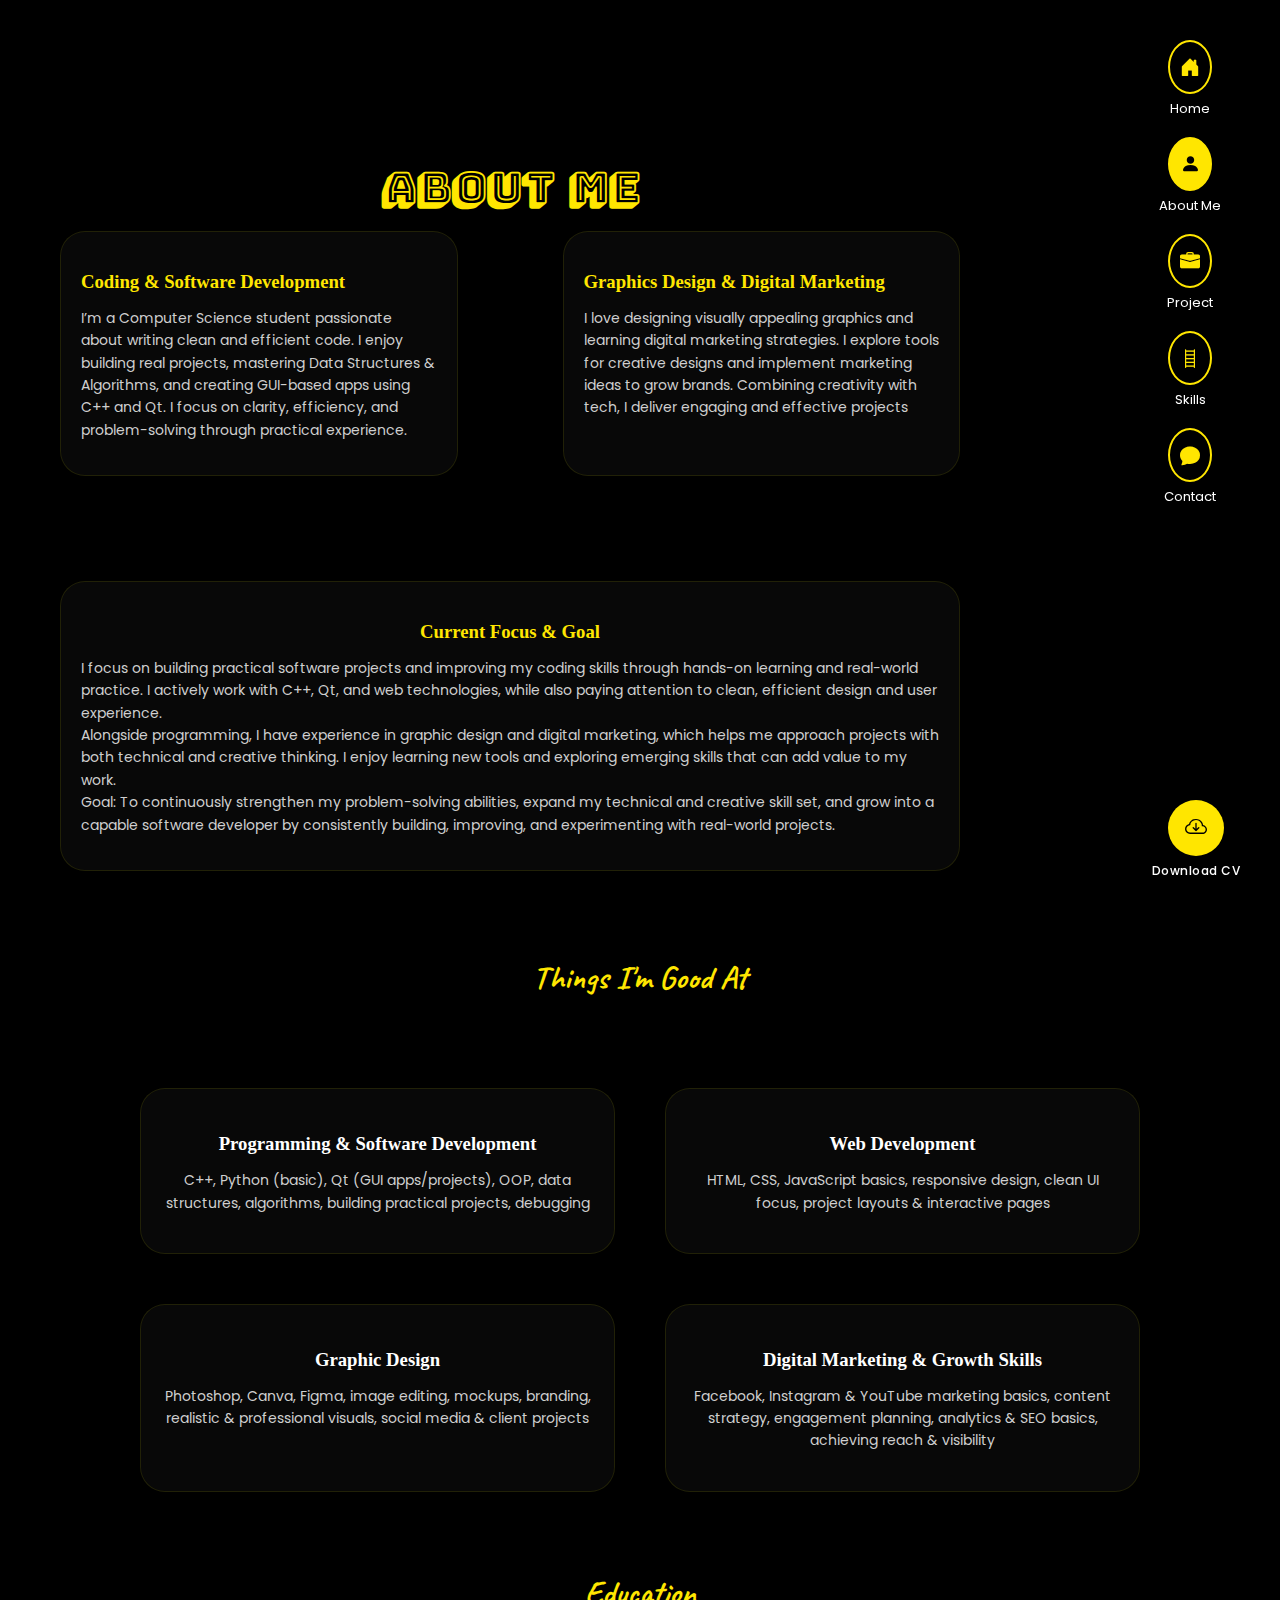
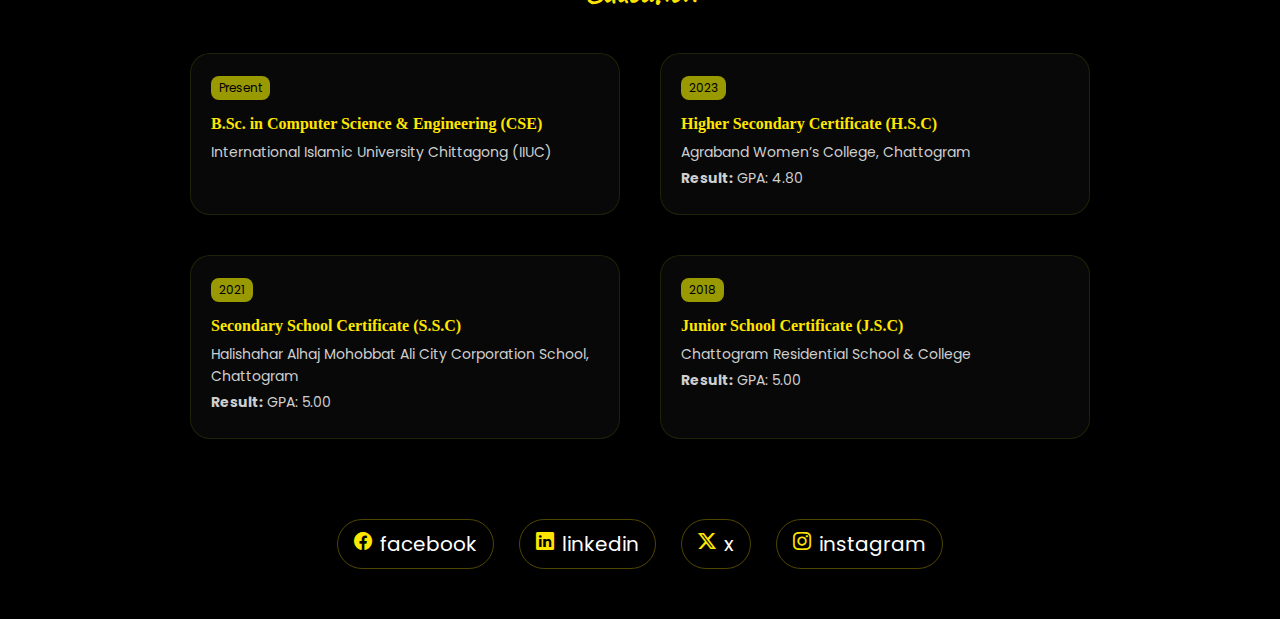
<file: about.html>
<!DOCTYPE html>
<html lang="en">

<head>
    <meta charset="UTF-8">
    <title>About - Rifta</title>
    <meta name="viewport" content="width=device-width, initial-scale=1.0">

    <!-- Google Fonts -->
    <link href="https://fonts.googleapis.com/css2?family=Caveat&family=Poppins:wght@400;500;600&display=swap"
        rel="stylesheet">
    <link href="https://fonts.googleapis.com/css2?family=Bungee+Shade&display=swap" rel="stylesheet">
    <link rel="stylesheet" href="https://cdn.jsdelivr.net/npm/bootstrap-icons@1.11.1/font/bootstrap-icons.css">
    <!-- Bootstrap Icons -->
    <link rel="stylesheet" href="https://cdn.jsdelivr.net/npm/bootstrap-icons@1.10.5/font/bootstrap-icons.css">

    <!-- CSS -->
    <link rel="stylesheet" href="style.css">
</head>

<body>

    <!-- Sidebar -->
    <div class="sidebar">
        <ul>
            <li><a href="index.html"><i class="bi bi-house-door-fill"></i> Home</a></li>
            <li><a href="about.html" class="active"><i class="bi bi-person-fill"></i> About Me</a></li>
            <li><a href="project.html"><i class="bi bi-briefcase-fill"></i> Project</a></li>
            <li><a href="skills.html"><i class="bi bi-ladder"></i> Skills</a></li>
            <li><a href="contact.html"><i class="bi bi-chat-fill"></i> Contact</a></li>
        </ul>
    </div>

    <!-- Main Content -->
    <div class="main-content about-page">

        <h1 class="page-title">About Me</h1>

        <div class="about-cards">
            <div class="about-card">
                <h3>Coding & Software Development</h3>
                <p>I’m a Computer Science student passionate about writing clean and efficient code.
                    I enjoy building real projects, mastering Data Structures & Algorithms,
                    and creating GUI-based apps using C++ and Qt.
                    I focus on clarity, efficiency, and problem-solving through practical experience.</p>
            </div>

            <div class="about-card">
                <h3>Graphics Design & Digital Marketing</h3>
                <p>I love designing visually appealing graphics and learning digital marketing strategies.
                    I explore tools for creative designs and implement marketing ideas to grow brands.
                    Combining creativity with tech, I deliver engaging and effective projects</p>
            </div>
            <div class="about-card">
    <h3>Current Focus & Goal</h3>
    <p>I focus on building practical software projects and improving my coding skills through hands-on learning and real-world practice.
         I actively work with C++, Qt, and web technologies, while also paying attention to clean, efficient design and user experience.<br>
        Alongside programming, I have experience in graphic design and digital marketing, which helps me approach projects with both technical and creative thinking. 
        I enjoy learning new tools and exploring emerging skills that can add value to my work.<br>
    Goal: To continuously strengthen my problem-solving abilities, expand my technical and creative skill set, and grow into a capable
     software developer by consistently building, improving, and experimenting with real-world projects.</p>
</div>

            <a href="cv.pdf" class="cv-btn" download>
                <span class="cv-circle">
                    <i class="bi bi-cloud-arrow-down"></i>
                </span>
                <span class="cv-text">Download CV</span>
            </a>




        </div>

    </div>
    <section class="skills-section">
    <h2 class="section-title">Things I'm Good At</h2>
    <div class="skills-grid">
        <div class="skill-card">
            <h3>Programming & Software Development</h3>
            <p>C++, Python (basic), Qt (GUI apps/projects), OOP, data structures, algorithms, building practical projects, debugging</p>
        </div>
        <div class="skill-card">
            <h3>Web Development</h3>
            <p>HTML, CSS, JavaScript basics, responsive design, clean UI focus, project layouts & interactive pages</p>
        </div>
        <div class="skill-card">
            <h3>Graphic Design</h3>
            <p>Photoshop, Canva, Figma, image editing, mockups, branding, realistic & professional visuals, social media & client projects</p>
        </div>
        <div class="skill-card">
            <h3>Digital Marketing & Growth Skills</h3>
            <p>Facebook, Instagram & YouTube marketing basics, content strategy, engagement planning, analytics & SEO basics, achieving reach & visibility</p>
        </div>
    </div>
     
</section>
<section class="education-section">
    <h2 class="section-title">Education</h2>
    <div class="education-grid">
        <div class="edu-card">
            <span class="edu-year">Present</span>
            <h3>B.Sc. in Computer Science & Engineering (CSE)</h3>
            <p>International Islamic University Chittagong (IIUC)</p>
        </div>
        <div class="edu-card">
            <span class="edu-year">2023</span>
            <h3>Higher Secondary Certificate (H.S.C)</h3>
            <p>Agraband Women’s College, Chattogram</p>
            <p><strong>Result:</strong> GPA: 4.80</p>
        </div>
        <div class="edu-card">
            <span class="edu-year">2021</span>
            <h3>Secondary School Certificate (S.S.C)</h3>
            <p>Halishahar Alhaj Mohobbat Ali City Corporation School, Chattogram</p>
            <p><strong>Result:</strong> GPA: 5.00</p>
        </div>
        <div class="edu-card">
            <span class="edu-year">2018</span>
            <h3>Junior School Certificate (J.S.C)</h3>
            <p>Chattogram Residential School & College</p>
            <p><strong>Result:</strong> GPA: 5.00</p>
        </div>
    </div>
      
</section>

<div class="global-social">
    <a href="https://www.facebook.com/profile.php?id=61560822404794"><i class="bi bi-facebook"></i><span>facebook</span></a>
    <a href="https://www.linkedin.com/in/rifta2020/"><i class="bi bi-linkedin"></i><span>linkedin</span></a>
    <a href="#"><i class="bi bi-twitter-x"></i><span>x</span></a>
    <a href="https://www.instagram.com/__growthmerely__/?hl=en"><i class="bi bi-instagram"></i><span>instagram</span></a>
</div>

</body>

</html>
</file>
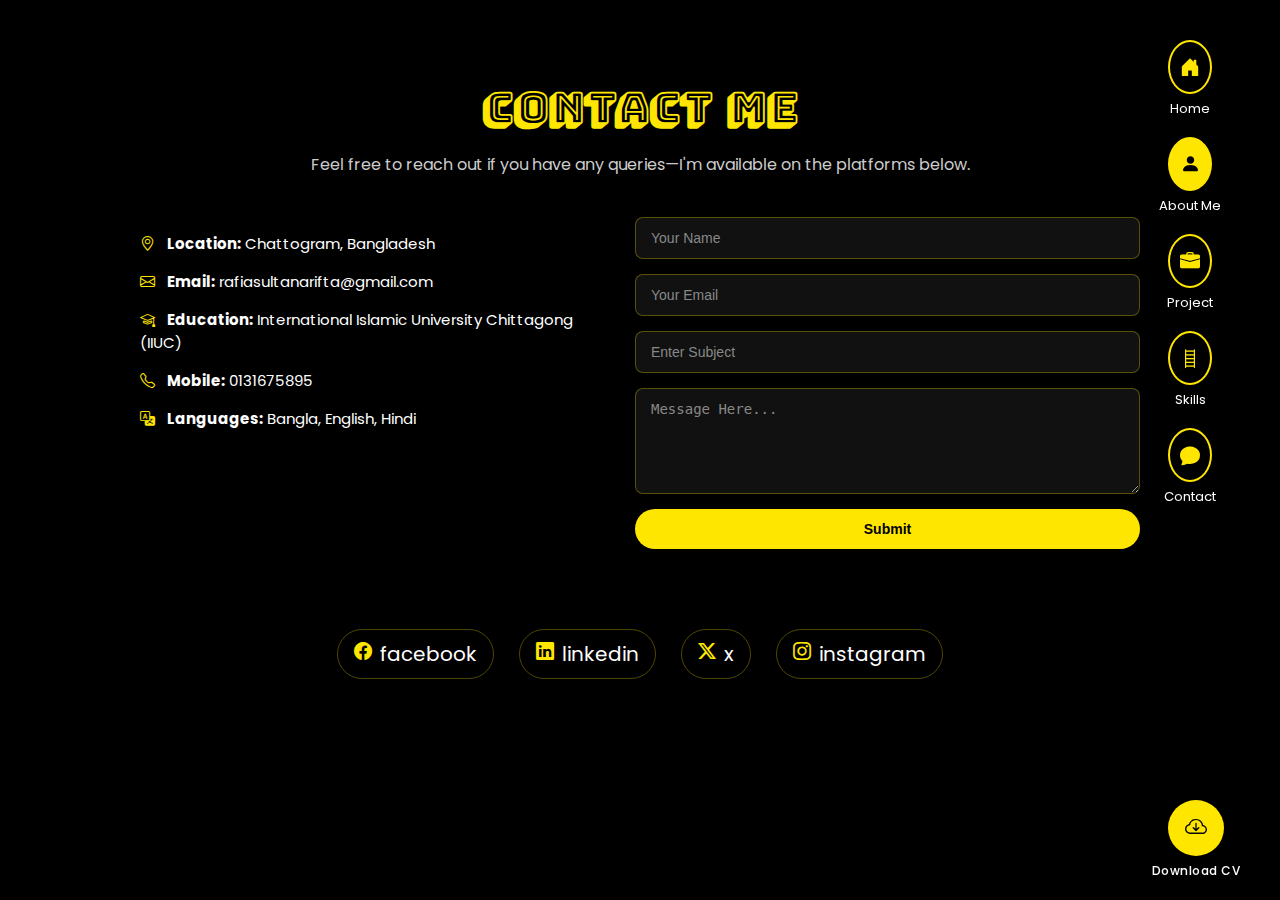
<file: contact.html>
<!DOCTYPE html>
<html lang="en">
<head>
    <meta charset="UTF-8">
    <title>Contact - Rifta</title>
    <meta name="viewport" content="width=device-width, initial-scale=1.0">

    <!-- Google Fonts -->
    <link href="https://fonts.googleapis.com/css2?family=Poppins:wght@400;500;600&display=swap" rel="stylesheet">
    <link href="https://fonts.googleapis.com/css2?family=Bungee+Shade&display=swap" rel="stylesheet">

    <!-- Bootstrap Icons -->
    <link rel="stylesheet" href="https://cdn.jsdelivr.net/npm/bootstrap-icons@1.11.1/font/bootstrap-icons.css">

    <!-- CSS -->
    <link rel="stylesheet" href="style.css">
</head>

<body>
     <div class="sidebar">
        <ul>
            <li><a href="index.html"><i class="bi bi-house-door-fill"></i> Home</a></li>
            <li><a href="about.html" class="active"><i class="bi bi-person-fill"></i> About Me</a></li>
            <li><a href="project.html"><i class="bi bi-briefcase-fill"></i> Project</a></li>
            <li><a href="skills.html"><i class="bi bi-ladder"></i> Skills</a></li>
            <li><a href="contact.html"><i class="bi bi-chat-fill"></i> Contact</a></li>
        </ul>
    </div>

<div class="main-content contact-page">

    <h1 class="page-title">CONTACT ME</h1>

    <p class="contact-desc">
       Feel free to reach out if you have any queries—I'm available on the platforms below.
    </p>

    <div class="contact-container">

        <!-- Contact Info -->
        <div class="contact-info">
            <p><i class="bi bi-geo-alt"></i> <strong>Location:</strong> Chattogram, Bangladesh</p>
            <p><i class="bi bi-envelope"></i> <strong>Email:</strong> rafiasultanarifta@gmail.com</p>
            <p><i class="bi bi-mortarboard"></i> <strong>Education:</strong> International Islamic University Chittagong (IIUC)</p>
            <p><i class="bi bi-telephone"></i> <strong>Mobile:</strong> 0131675895</p>
            <p><i class="bi bi-translate"></i> <strong>Languages:</strong> Bangla, English, Hindi</p>
        </div>

        <!-- Contact Form -->
        <form class="contact-form">
            <input type="text" placeholder="Your Name" required>
            <input type="email" placeholder="Your Email" required>
            <input type="text" placeholder="Enter Subject">
            <textarea rows="5" placeholder="Message Here..."></textarea>
            <button type="submit">Submit</button>
        </form>

    </div>
     <div class="global-social">
            <a href="https://www.facebook.com/profile.php?id=61560822404794" target="_blank">
                <i class="bi bi-facebook"></i><span>facebook</span>
            </a>
            <a href="https://www.linkedin.com/in/rifta2020/" target="_blank">
                <i class="bi bi-linkedin"></i><span>linkedin</span>
            </a>
            <a href="#"><i class="bi bi-twitter-x"></i><span>x</span></a>
            <a href="https://www.instagram.com/__growthmerely__/?hl=en" target="_blank">
                <i class="bi bi-instagram"></i><span>instagram</span>
            </a>
        </div>
         <!-- ===== DOWNLOAD CV BUTTON ===== -->
        <a href="cv.pdf" class="cv-btn" download>
            <span class="cv-circle">
                <i class="bi bi-cloud-arrow-down"></i>
            </span>
            <span class="cv-text">Download CV</span>
        </a>

</div>

</body>
</html>
</file>
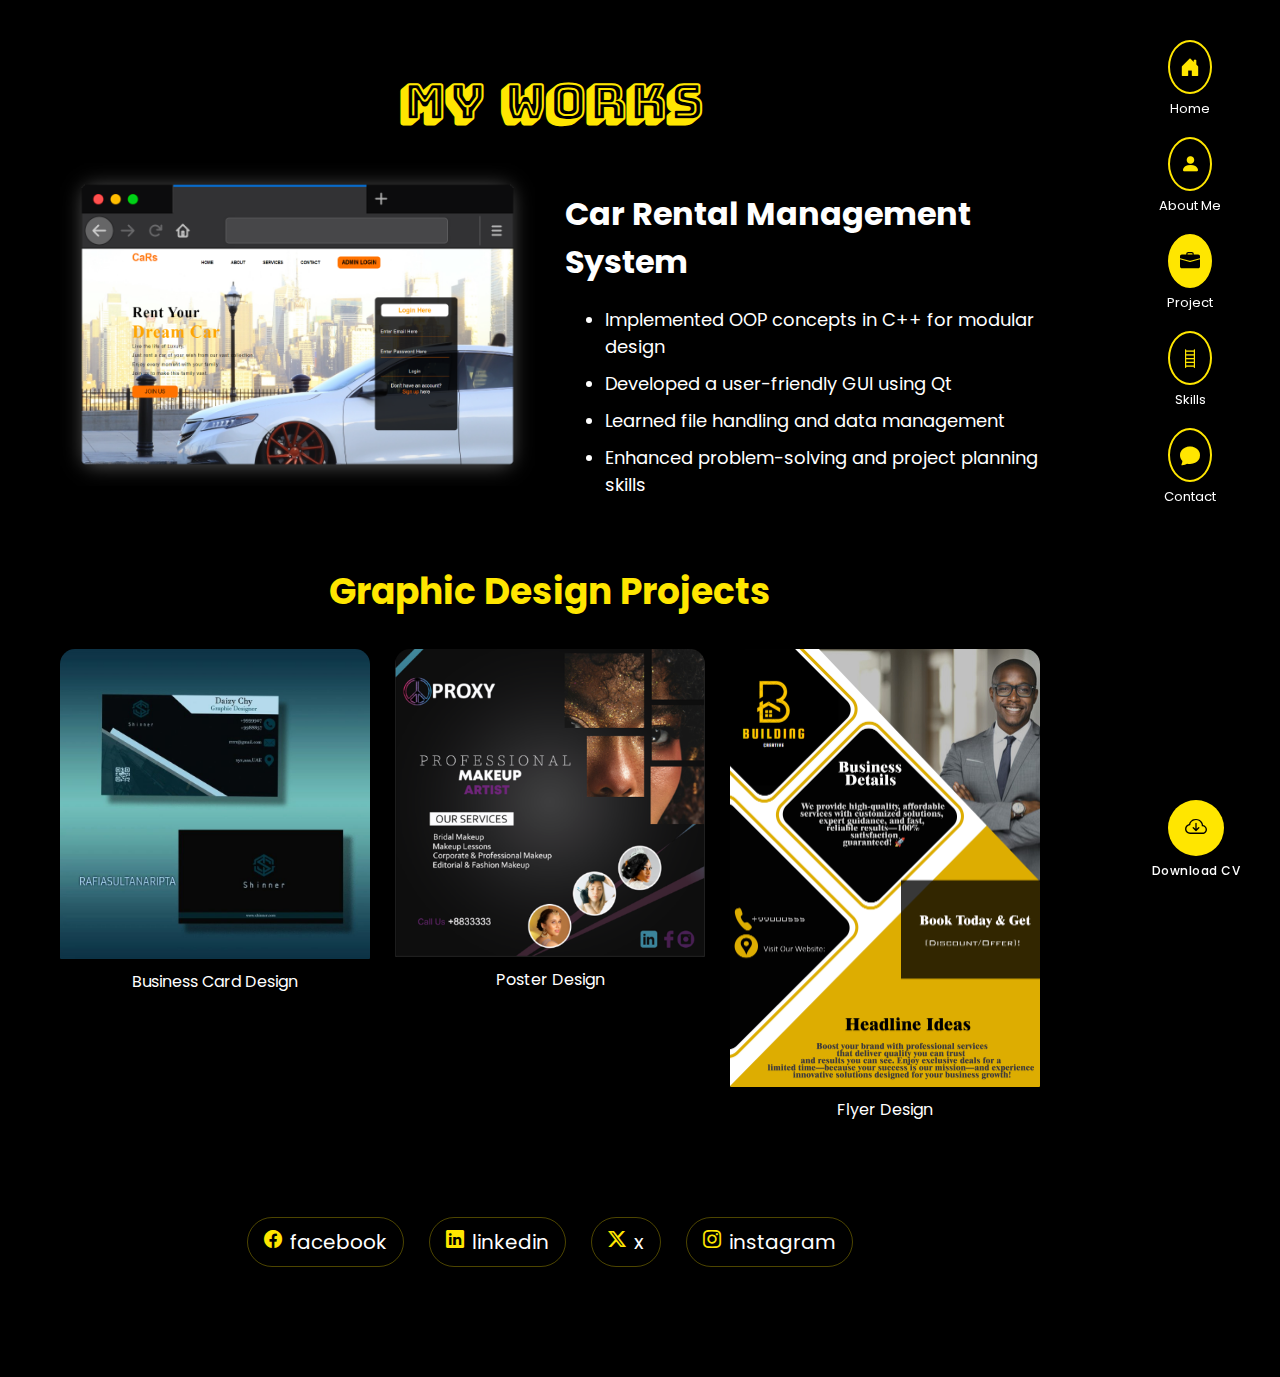
<file: project.html>
<!DOCTYPE html>
<html lang="en">
<head>
    <meta charset="UTF-8">
    <title>Projects - Rifta</title>
    <meta name="viewport" content="width=device-width, initial-scale=1.0">

    <!-- Google Fonts -->
    <link href="https://fonts.googleapis.com/css2?family=Caveat&family=Poppins:wght@400;500;600&display=swap" rel="stylesheet">
    <link href="https://fonts.googleapis.com/css2?family=Bungee+Shade&display=swap" rel="stylesheet">

    <!-- Bootstrap Icons -->
    <link rel="stylesheet" href="https://cdn.jsdelivr.net/npm/bootstrap-icons@1.11.1/font/bootstrap-icons.css">

    <!-- CSS -->
    <link rel="stylesheet" href="style.css">
</head>

<body>

    <!-- ================= SIDEBAR ================= -->
    <div class="sidebar">
        <ul>
            <li><a href="index.html"><i class="bi bi-house-door-fill"></i> Home</a></li>
            <li><a href="about.html"><i class="bi bi-person-fill"></i> About Me</a></li>
            <li><a href="project.html" class="active"><i class="bi bi-briefcase-fill"></i> Project</a></li>
            <li><a href="skills.html"><i class="bi bi-ladder"></i> Skills</a></li>
            <li><a href="contact.html"><i class="bi bi-chat-fill"></i> Contact</a></li>
        </ul>
    </div>

    <!-- ================= MAIN CONTENT ================= -->
    <div class="main-content projects-page">

        <h1 class="page-title">MY WORKS</h1>

        <!-- ===== MAIN PROJECT ===== -->
        <section class="project-main">
            <div class="project-img">
                <img src="images/car.png" alt="Car Rental Management System">
            </div>

            <div class="project-info">
                <h2>Car Rental Management System</h2>
                <ul>
                    <li>Implemented OOP concepts in C++ for modular design</li>
                    <li>Developed a user-friendly GUI using Qt</li>
                    <li>Learned file handling and data management</li>
                    <li>Enhanced problem-solving and project planning skills</li>
                </ul>
            </div>
        </section>

        <!-- ===== GRAPHIC PROJECTS ===== -->
        <h2 class="sub-title">Graphic Design Projects</h2>

        <section class="design-grid">
            <div class="design-card">
                <img src="images/bcard.png" alt="Business Card Design">
                <p>Business Card Design</p>
            </div>

            <div class="design-card">
                <img src="images/poster.png" alt="Poster Design">
                <p>Poster Design</p>
            </div>

            <div class="design-card">
                <img src="images/flyer.jpg" alt="Flyer Design">
                <p>Flyer Design</p>
            </div>
        </section>

        <!-- ===== DOWNLOAD CV BUTTON ===== -->
        <a href="cv.pdf" class="cv-btn" download>
            <span class="cv-circle">
                <i class="bi bi-cloud-arrow-down"></i>
            </span>
            <span class="cv-text">Download CV</span>
        </a>

        <!-- ===== SOCIAL ===== -->
        <div class="global-social">
            <a href="https://www.facebook.com/profile.php?id=61560822404794" target="_blank">
                <i class="bi bi-facebook"></i><span>facebook</span>
            </a>
            <a href="https://www.linkedin.com/in/rifta2020/" target="_blank">
                <i class="bi bi-linkedin"></i><span>linkedin</span>
            </a>
            <a href="#"><i class="bi bi-twitter-x"></i><span>x</span></a>
            <a href="https://www.instagram.com/__growthmerely__/?hl=en" target="_blank">
                <i class="bi bi-instagram"></i><span>instagram</span>
            </a>
        </div>

    </div>

</body>
</html>
</file>
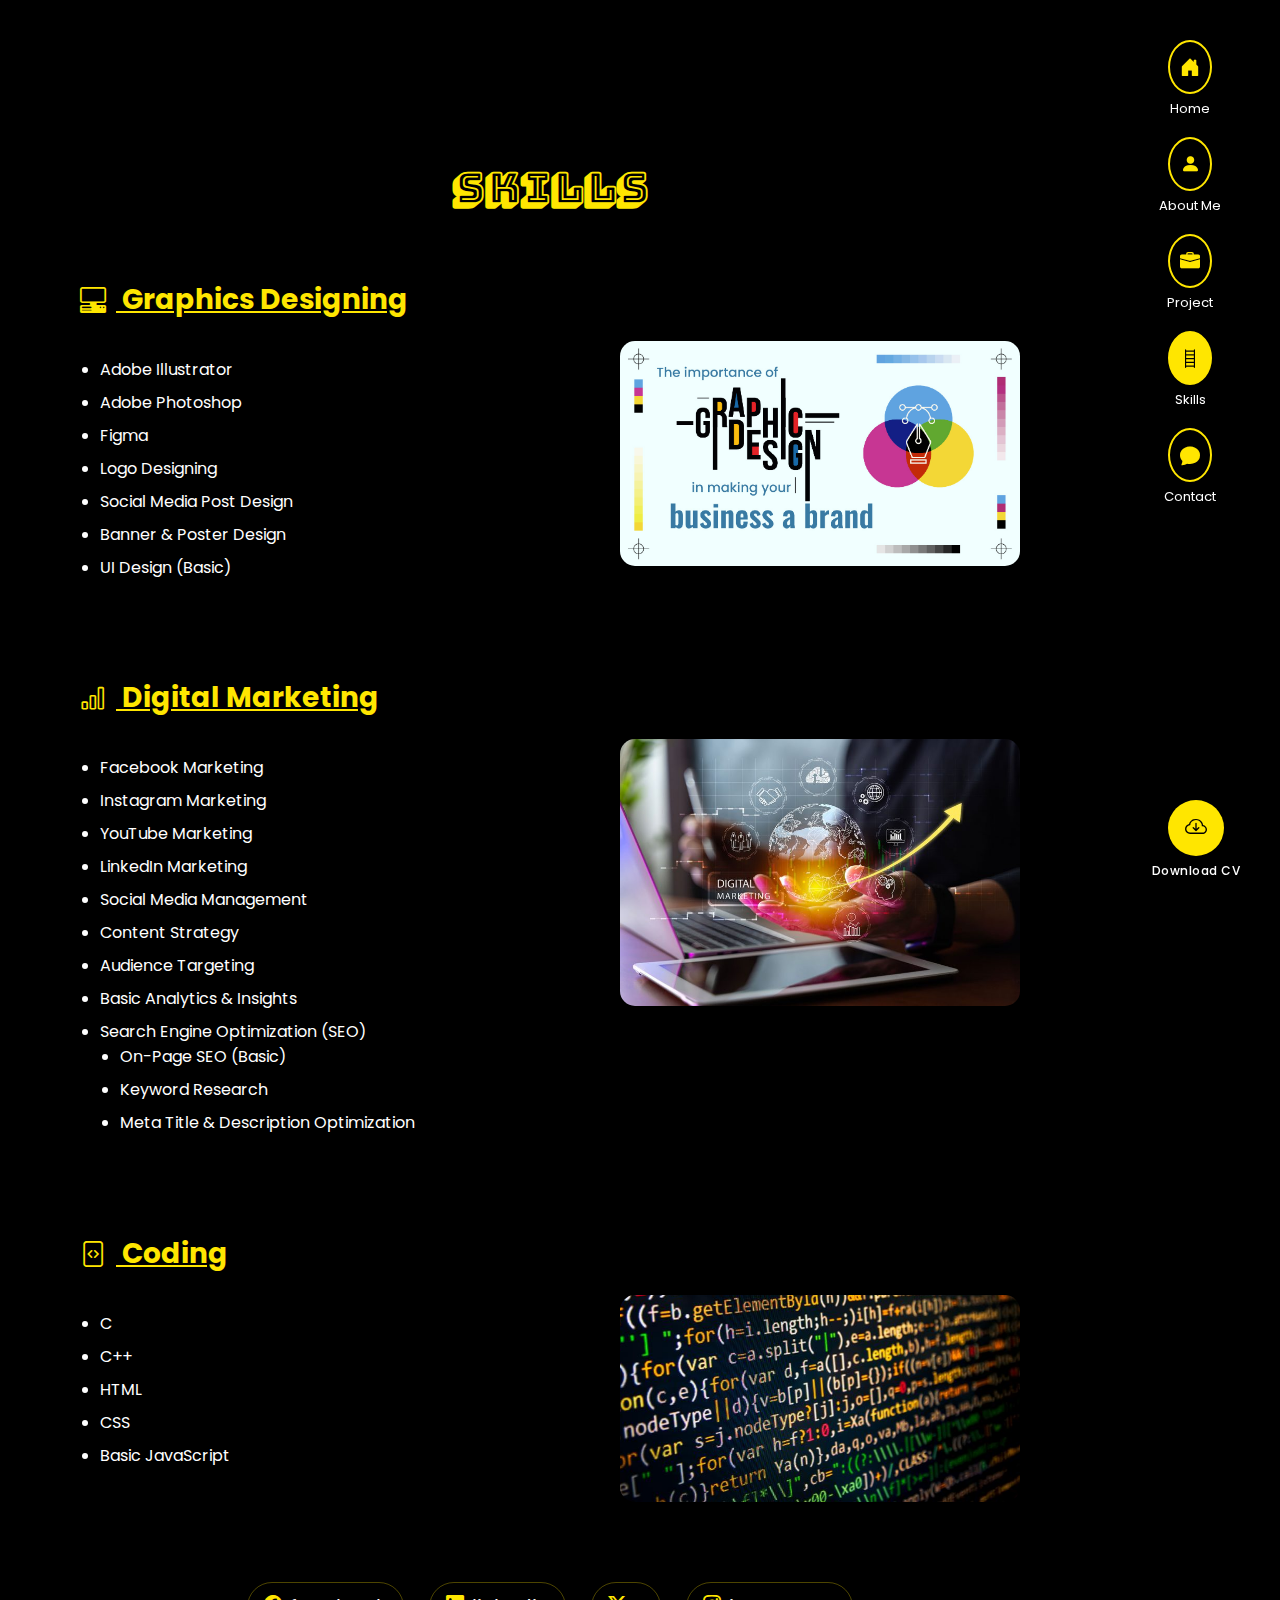
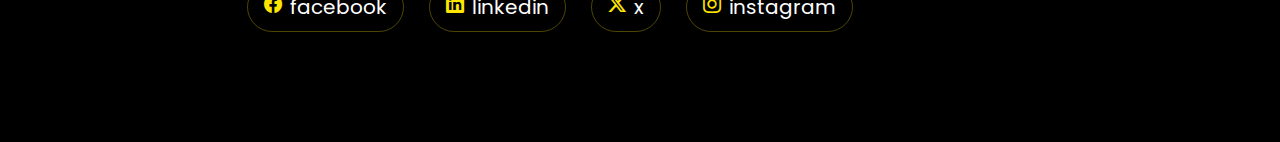
<file: skills.html>
<!DOCTYPE html>
<html lang="en">
<head>
    <meta charset="UTF-8">
    <title>Skills - Rifta</title>
    <meta name="viewport" content="width=device-width, initial-scale=1.0">

    <!-- Google Fonts -->
    <link href="https://fonts.googleapis.com/css2?family=Caveat&family=Poppins:wght@400;500;600&display=swap" rel="stylesheet">
    <link href="https://fonts.googleapis.com/css2?family=Bungee+Shade&display=swap" rel="stylesheet">

    <!-- Bootstrap Icons -->
    <link rel="stylesheet" href="https://cdn.jsdelivr.net/npm/bootstrap-icons@1.11.1/font/bootstrap-icons.css">

    <!-- CSS -->
    <link rel="stylesheet" href="style.css">
</head>

<body>

    <!-- ================= SIDEBAR ================= -->
    <div class="sidebar">
        <ul>
            <li><a href="index.html"><i class="bi bi-house-door-fill"></i> Home</a></li>
            <li><a href="about.html"><i class="bi bi-person-fill"></i> About Me</a></li>
            <li><a href="project.html"><i class="bi bi-briefcase-fill"></i> Project</a></li>
            <li><a href="skills.html" class="active"><i class="bi bi-ladder"></i> Skills</a></li>
            <li><a href="contact.html"><i class="bi bi-chat-fill"></i> Contact</a></li>
        </ul>
    </div>

    <!-- ================= MAIN CONTENT ================= -->
    <div class="main-content skills-page">

        <h1 class="page-title">SKILLS</h1>

        <section class="skills-section">
            <!-- Graphics Designing -->
<div class="skill-category">
    <h2 class="skill-title graphics">
        <i class="bi bi-pc-display-horizontal"></i> Graphics Designing
    </h2>
    <div class="skill-content">
        <ul>
            <li>Adobe Illustrator</li>
            <li>Adobe Photoshop</li>
            <li>Figma</li>
            <li>Logo Designing</li>
            <li>Social Media Post Design</li>
            <li>Banner & Poster Design</li>
            <li>UI Design (Basic)</li>
        </ul>
        <img src="images/graphics.jpg" alt="Graphic Design Example">
    </div>
</div>
        <!-- ===== DOWNLOAD CV BUTTON ===== -->
        <a href="cv.pdf" class="cv-btn" download>
            <span class="cv-circle">
                <i class="bi bi-cloud-arrow-down"></i>
            </span>
            <span class="cv-text">Download CV</span>
        </a>
        
<!-- Digital Marketing -->
<div class="skill-category">
    <h2 class="skill-title marketing">
        <i class="bi bi-bar-chart"></i> Digital Marketing
    </h2>
    <div class="skill-content">
        <ul>
            <li>Facebook Marketing</li>
            <li>Instagram Marketing</li>
            <li>YouTube Marketing</li>
            <li>LinkedIn Marketing</li>
            <li>Social Media Management</li>
            <li>Content Strategy</li>
            <li>Audience Targeting</li>
            <li>Basic Analytics & Insights</li>
            <li>Search Engine Optimization (SEO)
                <ul>
                    <li>On-Page SEO (Basic)</li>
                    <li>Keyword Research</li>
                    <li>Meta Title & Description Optimization</li>
                </ul>
            </li>
        </ul>
        <img src="images/digitall.jpg" alt="Digital Marketing Example">
    </div>
</div>

<!-- Coding -->
<div class="skill-category">
    <h2 class="skill-title coding">
        <i class="bi bi-file-code"></i> Coding
    </h2>
    <div class="skill-content">
        <ul>
            <li>C</li>
            <li>C++</li>
            <li>HTML</li>
            <li>CSS</li>
            <li>Basic JavaScript</li>
        </ul>
        <img src="images/code.png" alt="Coding Example">
    </div>
</div>
</section>
<!-- ===== SOCIAL ===== -->
        <div class="global-social">
            <a href="https://www.facebook.com/profile.php?id=61560822404794" target="_blank">
                <i class="bi bi-facebook"></i><span>facebook</span>
            </a>
            <a href="https://www.linkedin.com/in/rifta2020/" target="_blank">
                <i class="bi bi-linkedin"></i><span>linkedin</span>
            </a>
            <a href="#"><i class="bi bi-twitter-x"></i><span>x</span></a>
            <a href="https://www.instagram.com/__growthmerely__/?hl=en" target="_blank">
                <i class="bi bi-instagram"></i><span>instagram</span>
            </a>
        </div>

    </div>

</body>
</html>
</file>
<file: style.css>
/*   RESET & GLOBAL  */
body {
    margin: 0;
    padding: 0;
    background: #000;
    color: white;
    font-family: "Poppins", sans-serif;
}

/*  SIDEBAR  */
.sidebar {
    position: fixed;
    right: 0;
    top: 0;
    width: 180px;
    height: 100vh;
    background: transparent;
    display: flex;
    justify-content: flex-start;
    padding-top: 40px;
    box-sizing: border-box;
}

.sidebar ul {
    list-style: none;
    padding: 0;
    margin: 0;
    width: 100%;
    display: flex;
    flex-direction: column;
    align-items: center;
    gap: 18px;
}

.sidebar ul li {
    width: 100%;
    text-align: center;
}

.sidebar ul li a {
    text-decoration: none;
    color: white;
    font-size: 13px;
    display: flex;
    flex-direction: column;
    align-items: center;
    gap: 5px;
}

.sidebar ul li a i {
    font-size: 20px;
    color: #ffe600;
    padding: 10px;
    border: 2px solid #ffe600;
    border-radius: 50%;
    transition: background 0.3s ease, color 0.3s ease, transform 0.2s ease;
}

.sidebar ul li a:hover i {
    transform: scale(1.1);
}

.sidebar ul li a.active i {
    background: #ffe600;
    color: #000;
}

.sidebar ul li a i:active {
    transform: scale(0.95);
}

/* MAIN CONTENT   */
.main-content {
    margin-right: 180px;
    padding: 120px 60px 60px;
}

/*  HERO  */
.hero {
    display: flex;
    flex-wrap: wrap;
    gap: 50px;
}

.left {
    max-width: 450px;
}

.img-box {
    position: relative;
    width: 160px;
    height: 160px;
    border-radius: 10px;
    margin-bottom: 20px;
    z-index: 1;
}

.img-box::before {
    content: "";
    position: absolute;
    inset: -10px;
    background: radial-gradient(
        ellipse at center,
        #ffe600 0%,
        #ffd000 10%,
        rgba(255, 230, 0, 0.5) 50%,
        rgba(255, 230, 0, 0.2) 60%,
        transparent 75%
    );
    filter: blur(30px);
    z-index: -1;
}

.img-box img {
    width: 100%;
    height: 100%;
    object-fit: cover;
}

.hello {
    font-size: 14px;
    margin-bottom: 10px;
}

.hello span {
    color: #dff542;
}

.chilanka {
    font-family: "Chilanka", cursive;
}

.small-text {
    font-size: 20px;
    font-weight: 300;
}

.yellow {
    color: #ffe800;
}

/* ABOUT */
.about {
    margin-top: 100px;
    max-width: 500px;
}

.about h2 {
    font-family: "Caveat", cursive;
    font-size: 32px;
    margin-bottom: 5px;
}

.about p {
    margin-top: 0;
    font-size: 14px;
    color: #d5d5d5;
    line-height: 1.6;
}

/*  ABOUT PAGE CARDS  */
.about-page {
    max-width: 900px;
}

.page-title {
    font-family: "Bungee Shade", cursive;
    text-align: center;
    font-size: 42px;
    margin-top: -50px;
    margin-bottom: 30px;
    color: #ffe600;
}

.about-intro {
    font-size: 15px;
    color: #d5d5d5;
    line-height: 1.7;
    max-width: 700px;
    margin-bottom: 40px;
}

.about-cards {
    display: grid;
    grid-template-columns: repeat(auto-fit, minmax(350px, 1fr));
    gap: 105px;
}

.about-card {
    background: rgba(255, 255, 255, 0.03);
    border: 1px solid rgba(251, 255, 0, 0.1);
    padding: 20px;
    border-radius: 25px;
    transition: all 0.3s ease; /* hover smooth */
    position: relative; 
    overflow: hidden;
}

/* hover yellow glow on cards */
.about-card::before {
    content: "";
    position: absolute;
    top: -50%;
    left: -50%;
    width: 200%;
    height: 200%;
    background: rgba(255, 230, 0, 0.1);
    transform: rotate(45deg) scale(0);
    transition: transform 0.5s ease, opacity 0.5s ease;
    opacity: 0;
    pointer-events: none;
}

.about-card:hover::before {
    transform: rotate(45deg) scale(1);
    opacity: 1;
}

.about-card h3 {
    color: #ffe600;
    font-family: "Chilanka", cursive;
    margin-bottom: 10px;
}

.about-card p {
    font-size: 14px;
    color: #cfcfcf;
    line-height: 1.6;
}

/* 3rd card special styles */
.about-cards .about-card:nth-child(3) h3 {
    text-align: center; /* headline center */
}

.about-cards .about-card:nth-child(3) {
    grid-column: span 2; /* width increase */
}

/* CV BUTTON */
.cv-btn {
    position: fixed;
    bottom: 20px;
    right: 40px;
    z-index: 999;
    display: flex;
    flex-direction: column;
    align-items: center;
    gap: 6px;
    text-decoration: none;
}

/* glow animation */
@keyframes glow {
    0% {
        box-shadow: 0 0 0px #ffe600;
    }
    50% {
        box-shadow: 0 0 15px #ffe600;
    }
    100% {
        box-shadow: 0 0 0px #ffe600;
    }
}

/* yellow circle er glow effect tar jonno */
.cv-circle {
    width: 56px;
    height: 56px;
    background: #ffe600;
    border-radius: 50%;
    display: flex;
    align-items: center;
    justify-content: center;
    transition: transform 0.3s ease;
    animation: glow 2s infinite ease-in-out; /* continuous glow */
}

.cv-circle i {
    font-size: 22px;
    color: #000;
}

/* white text under circle */
.cv-text {
    font-size: 12px;
    color: #fff;
    font-weight: 500;
    letter-spacing: 0.5px;
}

/* hover effect */
.cv-btn:hover .cv-circle {
    transform: translateY(-4px);
}

/* RESPONSIVE  */
@media screen and (max-width: 768px) {
    .sidebar {
        width: 70px;
        padding-top: 20px;
    }

    .sidebar ul li a span {
        display: none; /* hide text on mobile */
    }

    .main-content {
        margin-right: 70px;
        padding: 100px 20px 20px;
    }

    .hero {
        flex-direction: column;
    }
}
.skills-section {
    max-width: 900px;
    margin: 80px auto 50px;
    text-align: center;
    color: #d5d5d5;
}

.skills-section .section-title {
    color: #ffe600;
    font-family: "Caveat", cursive;
    font-size: 32px;
    margin-bottom: 40px;
}

.skills-grid {
    display: grid;
    grid-template-columns: repeat(auto-fit, minmax(350px, 1fr));
    gap: 50px;
}

.skill-card {
    background: rgba(255, 255, 255, 0.03);
    border: 1px solid rgba(251, 255, 0, 0.1);
    padding: 25px 20px;
    border-radius: 25px;
    transition: transform 0.3s ease;
}

.skill-card h3 {
    color: #ffffff;
    font-family: "Chilanka", cursive;
    margin-bottom: 12px;

    text-align: center;
}

.skill-card p {
    font-size: 14px;
    line-height: 1.6;
    color: #cfcfcf;
    text-align: center;
}

.skill-card:hover {
    transform: translateY(-5px);
}

.skills-social {
    margin-top: 30px;
    display: flex;
    justify-content: center;
    gap: 30px;
}

.skills-social a {
    color: #d5d5d5;
    text-decoration: none;
    font-size: 14px;
    transition: color 0.3s ease;
}

.skills-social a:hover {
    color: #ffe600;
}
.education-section {
    max-width: 900px;
    margin: 80px auto 50px;
    text-align: center;
    color: #d5d5d5;
}

.education-section .section-title {
    color: #ffe600;
    font-family: "Caveat", cursive;
    font-size: 32px;
    margin-bottom: 40px;
}

.education-grid {
    display: grid;
    grid-template-columns: repeat(auto-fit, minmax(350px, 1fr));
    gap: 40px;
    text-align: left;
}

.edu-card {
    background: rgba(255, 255, 255, 0.03);
    border: 1px solid rgba(251, 255, 0, 0.1);
    padding: 20px;
    border-radius: 20px;
    position: relative;
    transition: transform 0.3s ease;
}

.edu-card:hover {
    transform: translateY(-5px);
}

.edu-year {
    display: inline-block;
    background: rgba(190, 190, 0, 0.8);
    color: #000;
    font-size: 12px;
    padding: 3px 8px;
    border-radius: 8px;
    margin-bottom: 10px;
}

.edu-card h3 {
    color: #ffe600;
    font-family: "Chilanka", cursive;
    font-size: 16px;
    margin: 5px 0 8px;
}

.edu-card p {
    font-size: 14px;
    color: #cfcfcf;
    line-height: 1.6;
    margin: 4px 0;
}
/* GLOBAL SOCIAL(fb..icon)  */

.global-social {
    margin: 80px auto 40px;
    display: flex;
    justify-content: center;
    gap: 28px;
    flex-wrap: wrap;
}

.global-social a {
    display: flex;
    align-items: center;
    gap: 8px;

    text-decoration: none;
    color: #fff;
    font-size: 12px;

    padding: 8px 16px;
    border-radius: 25px;
    border: 1px solid rgba(255, 230, 0, 0.3);

    transition: 
        background 0.3s ease,
        color 0.3s ease,
        transform 0.3s ease,
        box-shadow 0.3s ease;
}

.global-social a i {
    color: #ffe600;
    font-size: 18px;
}

.global-social a:hover {
    background: #ffe600;
    color: #000;
    transform: translateY(-3px);
    box-shadow: 0 0 12px rgba(255, 230, 0, 0.7);
}

.global-social a:hover i {
    color: #000;
}
.global-social a {
    flex-direction: row !important;
}
 


/*  PROJECTS PAGE */

/* page main title */
.projects-page .page-title {
    text-align: center;
    font-family: 'Bungee Shade', cursive;
    font-size: 48px;
    color: #ffe600;
    margin-bottom: 30px;
    margin-top: -50px;
}

/* main project section */
.project-main {
    display: flex;
    flex-wrap: wrap;
    justify-content: center;
    align-items: flex-start;
    gap: 30px;
    margin-bottom: 50px;
}

.project-main .project-img {
    flex: 1 1 400px;
    text-align: center;
}

.project-main .project-img img {
    width: 100%;
    max-width: 500px;
    border-radius: 15px;
    transition: transform 0.3s ease, box-shadow 0.3s ease;
}

.project-main .project-img img:hover {
    transform: scale(1.05);
    box-shadow: 0 0 25px 5px #ffe600;
}

.project-main .project-info {
    flex: 1 1 400px;
}

.project-main .project-info h2 {
    font-size: 32px;
    margin-bottom: 20px;
    color: #fff;
}

.project-main .project-info ul li {
    margin-bottom: 10px;
    font-size: 18px;
}

/* graphic design grid */
.design-grid {
    display: grid;
    grid-template-columns: repeat(auto-fit, minmax(220px, 1fr));
    gap: 25px;
    margin-bottom: 50px;
}

.design-card {
    background: #000000;
    border-radius: 15px;
    overflow: hidden;
    cursor: pointer;
    transition: transform 0.3s ease, box-shadow 0.3s ease;
}

.design-card .img-container {
    position: relative;
    overflow: hidden;
}

.design-card img {
    width: 100%;
    display: block;
    border-radius: 1px;
    transition: transform 0.3s ease, box-shadow 0.3s ease;
}

.design-card img:hover {
    transform: scale(1.05);
    box-shadow: 0 0 20px 5px #ffe600; /* yellow glow */
}

/* text below image */
.design-card .img-text {
    color: #fff;
    font-size: 16px;
    padding: 10px 0;
    text-align: center;
}
.design-card p {
    margin: 10px 0 15px;   /* image er niche gap */
    text-align: center;     /* text center */
    background: none;       /* gray box remove */
}



/* sub-title */
.sub-title {
    font-size: 36px;
    color: #ffe600;
    text-align: center;
    margin-bottom: 30px;
}

/* global social */
.global-social {
    display: flex;
    justify-content: center;
    gap: 25px;
    margin-bottom: 50px;
}

.global-social a {
    color: #fff;
    text-decoration: none;
    font-size: 20px;
    display: flex;
    flex-direction: column;
    align-items: center;
    transition: color 0.3s ease;
}

.global-social a:hover {
    color: #ffe600;
}

.global-social i {
    font-size: 28px;
    margin-bottom: 5px;
}
/*   SKILLS PAGE   */
.skills-page .page-title {
    text-align: center;
    font-family: 'Bungee Shade', cursive;
    font-size: 42px;
    color: #ffe600;
    margin-bottom: 40px;
}

.skills-section {
    display: flex;
    flex-direction: column;
    gap: 50px;
    max-width: 1000px;
    margin: 0 auto;
    padding: 0 20px;
}

.skill-category .skill-title {
    font-size: 28px;
    text-align: left;
    margin-bottom: 20px;
    color: #ffe600;
}

.skill-category .skill-title.graphics {
    text-decoration: underline;
    text-decoration-color: #ffe600;
}

.skill-category .skill-title.marketing {
    text-decoration: underline;
    text-decoration-color: #ffe600;
}

.skill-category .skill-title.coding {
    text-decoration: underline;
    text-decoration-color: #ffe600;
}

.skill-content {
    display: flex;
    flex-wrap: wrap;
    gap: 20px;
    align-items: flex-start;
}

.skill-content ul {
    flex: 1 1 300px;
    list-style: disc;
    padding-left: 20px;
    color: #fff;
}

.skill-content ul li {
    margin-bottom: 8px;
    font-size: 16px;
    text-align: left;
}


.skill-content img {
    flex: 1 1 300px;
    max-width: 400px;
    border-radius: 15px;
    transition: transform 0.3s ease, box-shadow 0.3s ease;
}

.skill-content img:hover {
    transform: scale(1.05);
    box-shadow: 0 0 20px 5px #ffe600;
}
.skill-title i {
    margin-right: 10px;      /* icon ar txt gap */
    color: #ffe600;          /* yellow icon */
    font-size: 26px;         /*  text theke boro */
    vertical-align: middle;  /* center txt */
}
/* ================= CONTACT PAGE ================= */

.contact-page {
    max-width: 1000px;
    margin: 0 auto;
    padding: 40px 20px;
    color: #fff;
}

.page-title {
    text-align: center;
    font-family: 'Bungee Shade', cursive;
    font-size: 42px;
    color: #ffe600;
    margin-bottom: 15px;
    margin-top: 40px;
}

.contact-desc {
    text-align: center;
    font-size: 16px;
    margin-bottom: 40px;
    color: #ccc;
}

.contact-container {
    display: flex;
    flex-wrap: wrap;
    gap: 40px;
    justify-content: center;
}

/* Contact Info */
.contact-info {
    flex: 1 1 300px;
    font-size: 15px;
}

.contact-info p {
    margin-bottom: 15px;
}

.contact-info i {
    color: #ffe600;
    margin-right: 8px;
}

/* Contact Form */
.contact-form {
    flex: 1 1 350px;
    display: flex;
    flex-direction: column;
    gap: 15px;
}

.contact-form input,
.contact-form textarea {
    padding: 12px 15px;
    background: #111;
    border: 1px solid rgba(255, 230, 0, 0.3);
    border-radius: 8px;
    color: #fff;
    font-size: 14px;
    outline: none;
}

.contact-form input::placeholder,
.contact-form textarea::placeholder {
    color: #888;
}

.contact-form input:focus,
.contact-form textarea:focus {
    border-color: #ffe600;
}

.contact-form button {
    padding: 12px;
    background: #ffe600;
    border: none;
    border-radius: 25px;
    font-size: 14px;
    font-weight: 600;
    cursor: pointer;
    transition: transform 0.3s ease, box-shadow 0.3s ease;
}

.contact-form button:hover {
    transform: translateY(-2px);
    box-shadow: 0 0 15px rgba(255, 230, 0, 0.6);
}
</file>
